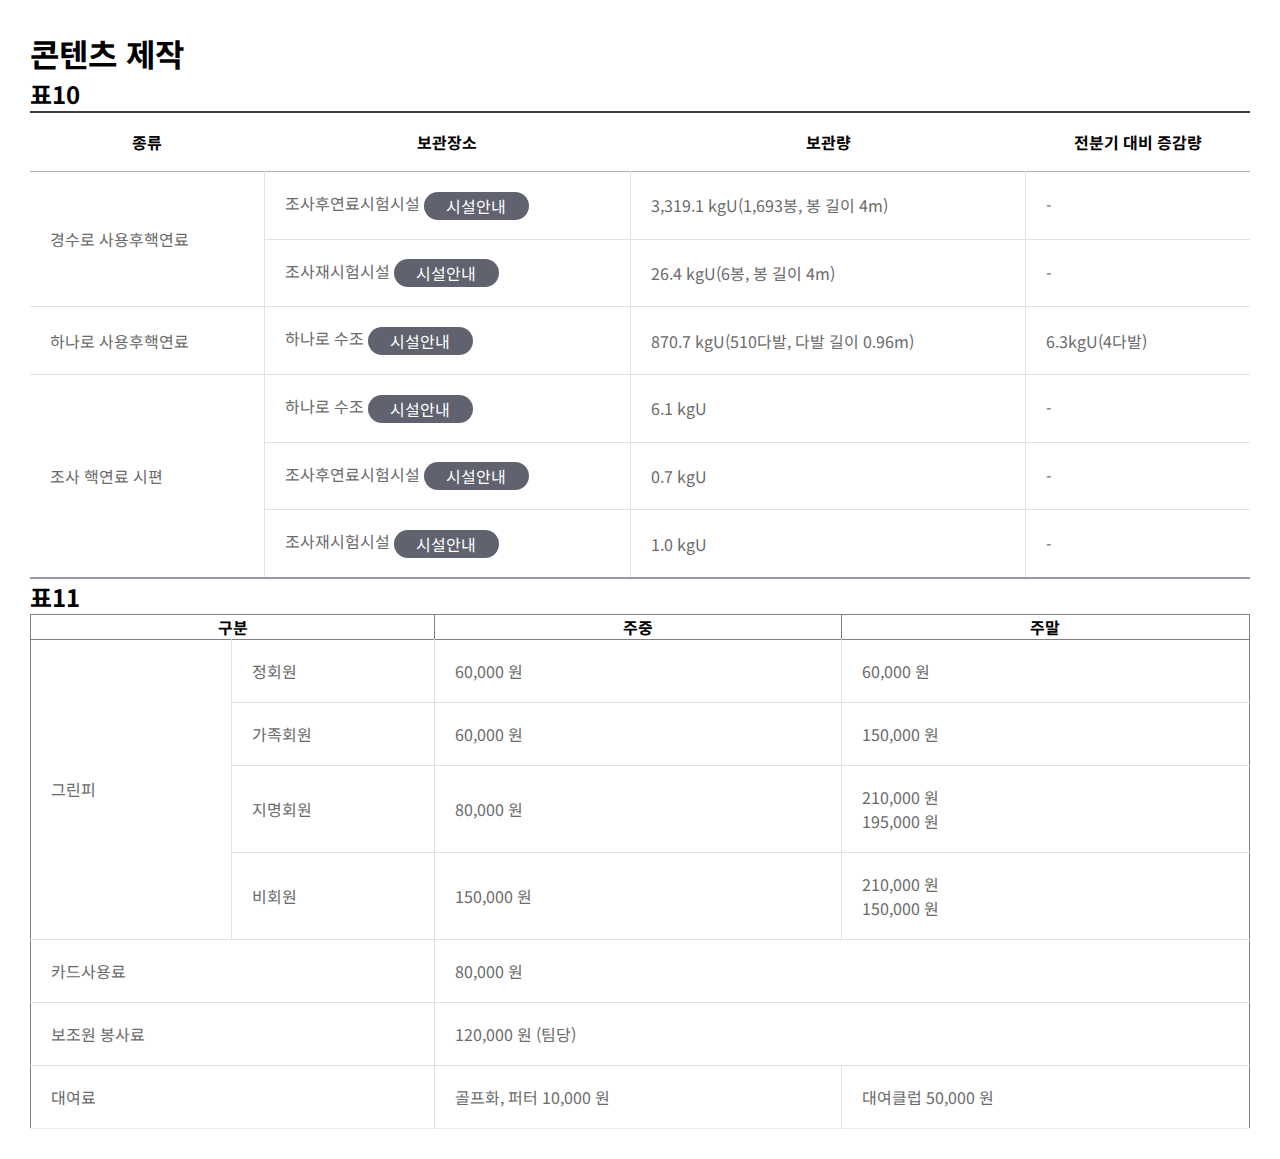
<file: index.html>
<!DOCTYPE html>
<html lang="ko">
<head>
    <meta charset="UTF-8">
    <meta name="viewport" content="width=device-width, initial-scale=1.0">
    <title>콘텐츠 제작</title>
    <link rel="stylesheet"  href="css/reset.css">
    <link rel="stylesheet" href="css/style.css">
</head>
<body>
    <h1>콘텐츠 제작</h1>
    <h2>표10</h2>
   <table class="table-type1">
    <colgroup>
       <col style="width: 192px" />
       <col style="width: 301px" />
       <col style="width: 324px" />
       <col style="width: 184px" />
    </colgroup>
    <thead>
        <tr>
            <th>종류</th>
            <th>보관장소</th>
            <th>보관량</th>
            <th>전분기 대비 증감량</th>
        </tr>
    </thead>
    <tbody>
        <!-- td 내용셀 -->
        <tr>
            <td rowspan="2">경수로 사용후핵연료</td>
            <td>조사후연료시험시설 <a href="" class="btn-gray">시설안내</a></td>
            <td>3,319.1 kgU(1,693봉, 봉 길이 4m)</td>
            <td>-</td>
        </tr>
        <tr>
            <td>조사재시험시설 <a href="" class="btn-gray">시설안내</a></td>
            <td>26.4 kgU(6봉, 봉 길이 4m)</td>
            <td>-</td>
        </tr>
        <tr>
            <td>하나로 사용후핵연료</td>
            <td>하나로 수조 <a href="" class="btn-gray">시설안내</a></td>
            <td>870.7 kgU(510다발, 다발 길이 0.96m)</td>
            <td>6.3kgU(4다발)</td>
        </tr>
        <tr>
            <td rowspan="3">조사 핵연료 시편</td>
            <td>하나로 수조 <a href="" class="btn-gray">시설안내</a></td>
            <td>6.1 kgU</td>
            <td>-</td>
        </tr>
        <tr>
            <div class="align-both">
                <td>조사후연료시험시설 <a href="" class="btn-gray">시설안내</a></td>
            </div>
            <td>0.7 kgU</td>
            <td>-</td>
        </tr>
        <tr>
            <td>조사재시험시설 <a href="" class="btn-gray">시설안내</a></td>
            <td>1.0 kgU</td>
            <td>-</td>
        </tr>
    </tbody>
   </table>
   <table border="1">
    <h2>표11</h2>
    <colgroup>
        <col style="width: 98px" />
        <col style="width: 99px" />
        <col style="width: 198px" />
        <col style="width: 199px" />
     </colgroup>
     <thead>
         <tr>
             <th colspan="2">구분</th>
             <th>주중</th>
             <th>주말</th>
        </tr>
    </thead>
    <tbody>
        <tr>
            <td rowspan="4">그린피</td>
            <td>정회원</td>
            <td>60,000 원</td>
            <td>60,000 원</td>
        </tr>
        <tr>
            <td>가족회원</td>
            <td>60,000 원</td>
            <td>150,000 원</td>
        </tr>
        <tr>
            <td>지명회원</td>
            <td>80,000 원</td>
            <td>210,000 원<br>195,000 원</td>
        </tr>
        <tr>
            <td>비회원</td>
            <td>150,000 원</td>
            <td>210,000 원<br>150,000 원</td>
        </tr>
        <tr>
            <td colspan="2">카드사용료</td>
            <td colspan="2">80,000 원</td>
        </tr>
        <tr>
            <td colspan="2">보조원 봉사료</td>
            <td colspan="2">120,000 원 (팀당)</td>
        </tr>
        <tr>
            <td colspan="2">대여료</td>
            <td>골프화, 퍼터    10,000 원</td>
            <td>대여클럽    50,000 원</td>
        </tr>
    </tbody>
   </table>
</body>
</html>
</file>
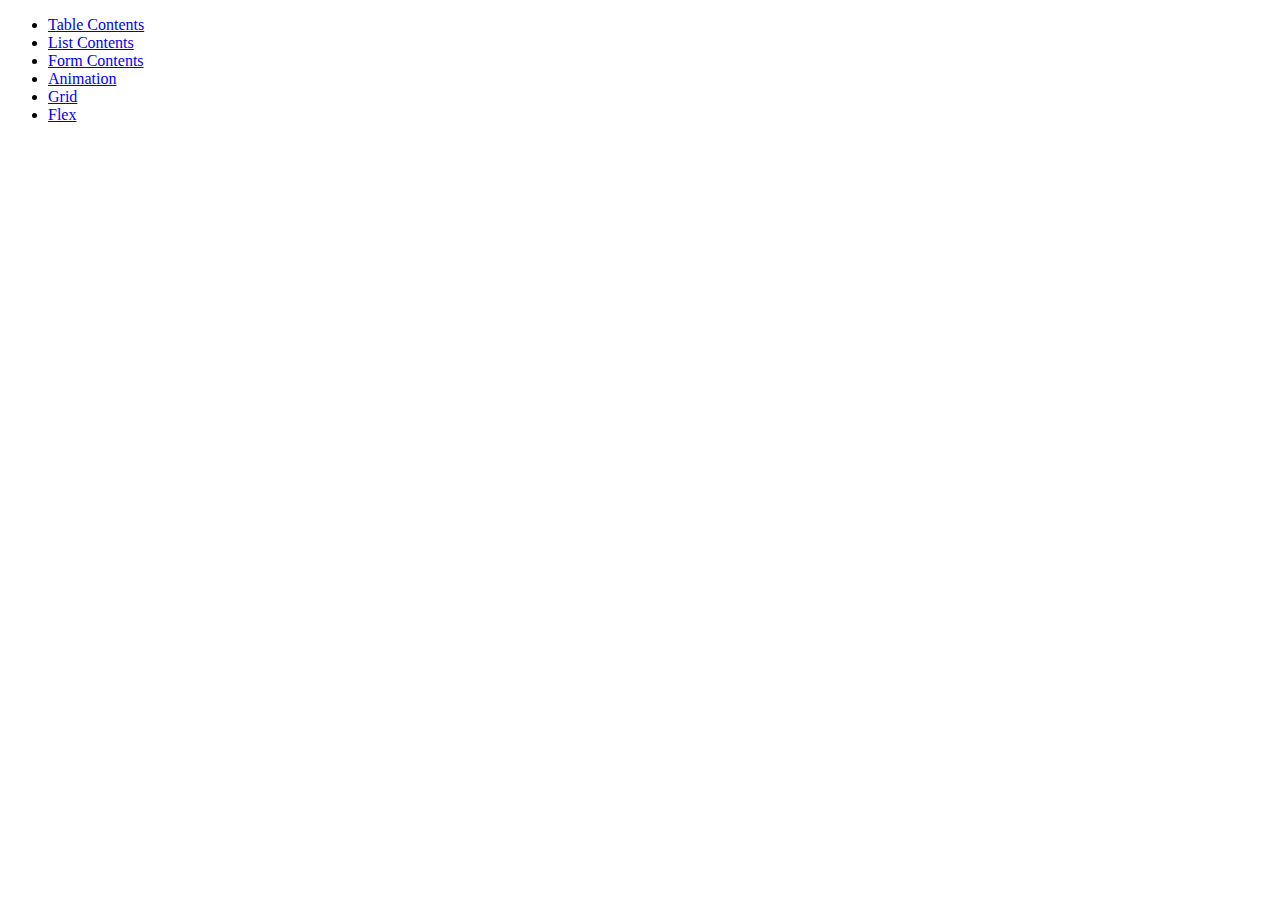
<file: pages/index.html>
<!DOCTYPE html>
<html lang="ko">
  <head>
    <meta charset="UTF-8" />
    <meta name="viewport" content="width=device-width, initial-scale=1.0" />
    <title>콘텐츠 제작</title>
  </head>
  <body>
    <ul>
      <li><a href="../pages/table.html">Table Contents</a></li>
      <li><a href="../pages/list.html">List Contents</a></li>
      <li><a href="../pages/form.html">Form Contents</a></li>
      <li><a href="../pages/animation.html">Animation</a></li>
      <li><a href="../pages/grid.html">Grid</a></li>
      <li><a href="../pages/flex.html">Flex</a></li>
    </ul>
  </body>
</html>
</file>
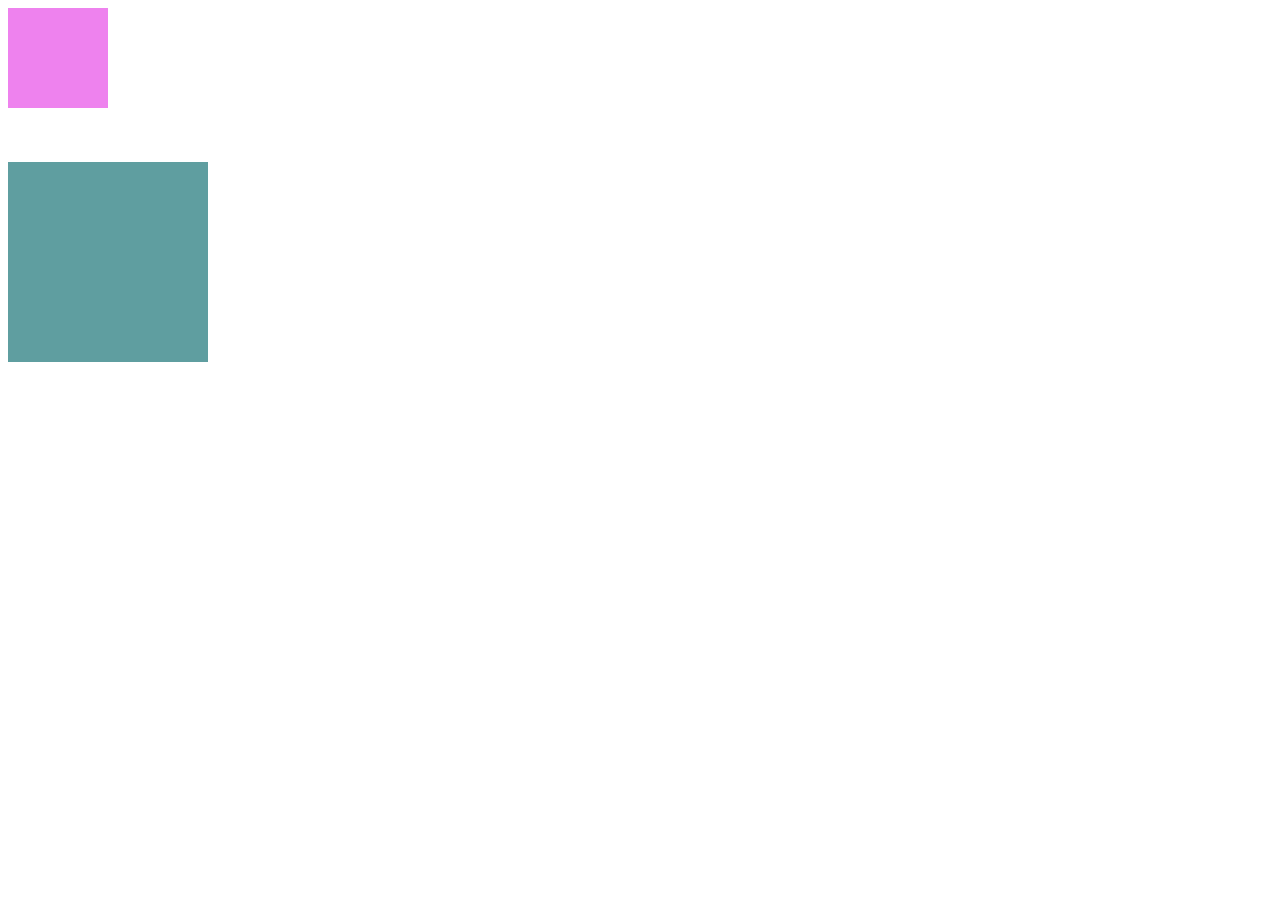
<file: pages/animation.html>
<!DOCTYPE html>
<html lang="ko">
  <head>
    <meta charset="UTF-8" />
    <meta name="viewport" content="width=device-width, initial-scale=1.0" />
    <title>transition & animation</title>
    <link rel="stylesheet" href="..//css/animation.css" />
  </head>
  <body>
    <div class="box"></div>
    <br />
    <br />
    <br />
    <div class="box2"></div>
  </body>
</html>
</file>
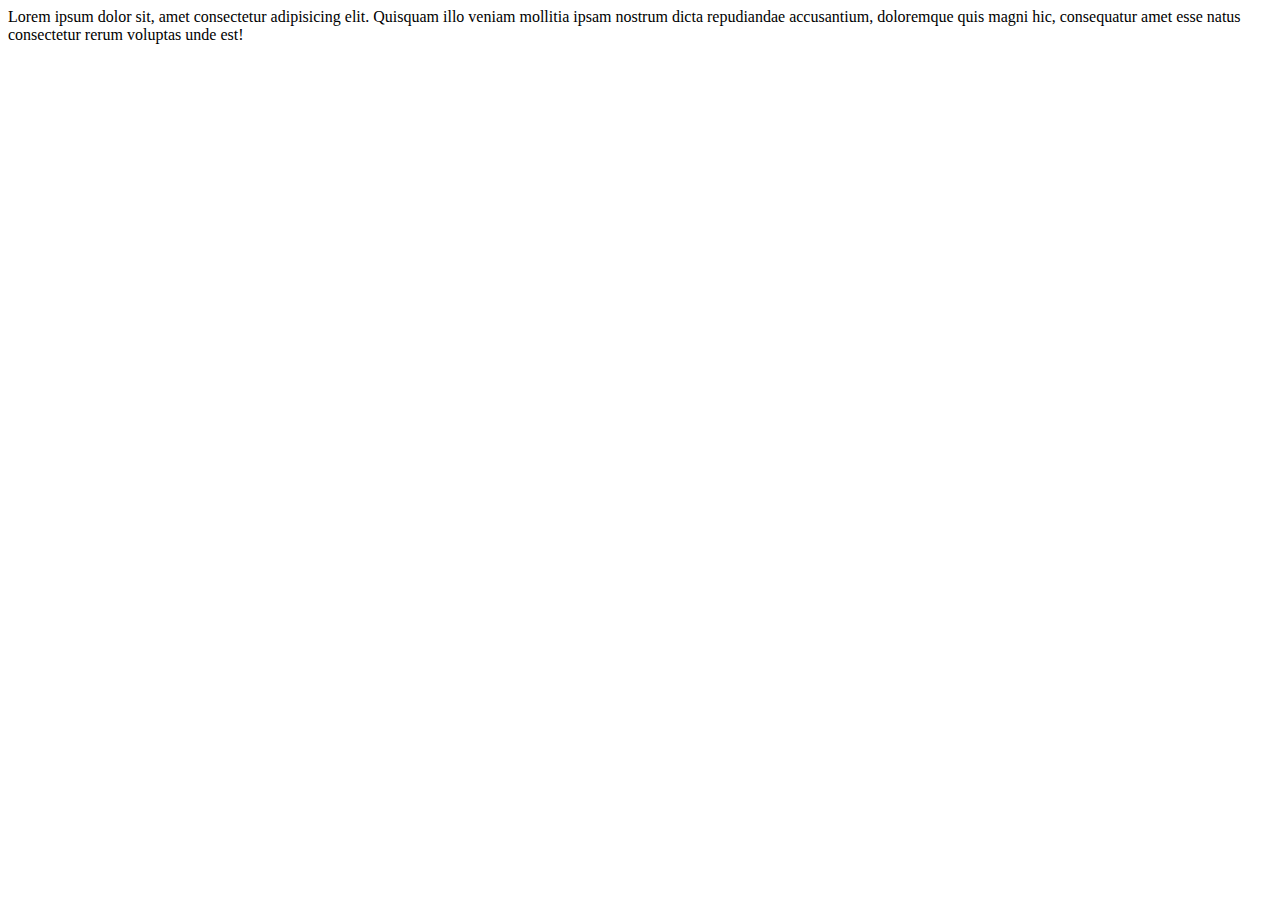
<file: pages/ellipsis.html>
<!DOCTYPE html>
<html lang="ko">
  <head>
    <meta charset="UTF-8" />
    <meta name="viewport" content="width=device-width, initial-scale=1.0" />
    <title>말줄임표</title>
  </head>
  <body>
    <style>
      div {
        display: -webkit-box;
        overflow: hidden;
        text-overflow: ellipsis;
        -webkit-box-orient: vertical;
        -webkit-line-clamp: 3;
      }
    </style>
    <div>
      Lorem ipsum dolor sit, amet consectetur adipisicing elit. Quisquam illo
      veniam mollitia ipsam nostrum dicta repudiandae accusantium, doloremque
      quis magni hic, consequatur amet esse natus consectetur rerum voluptas
      unde est!
    </div>
  </body>
</html>
</file>
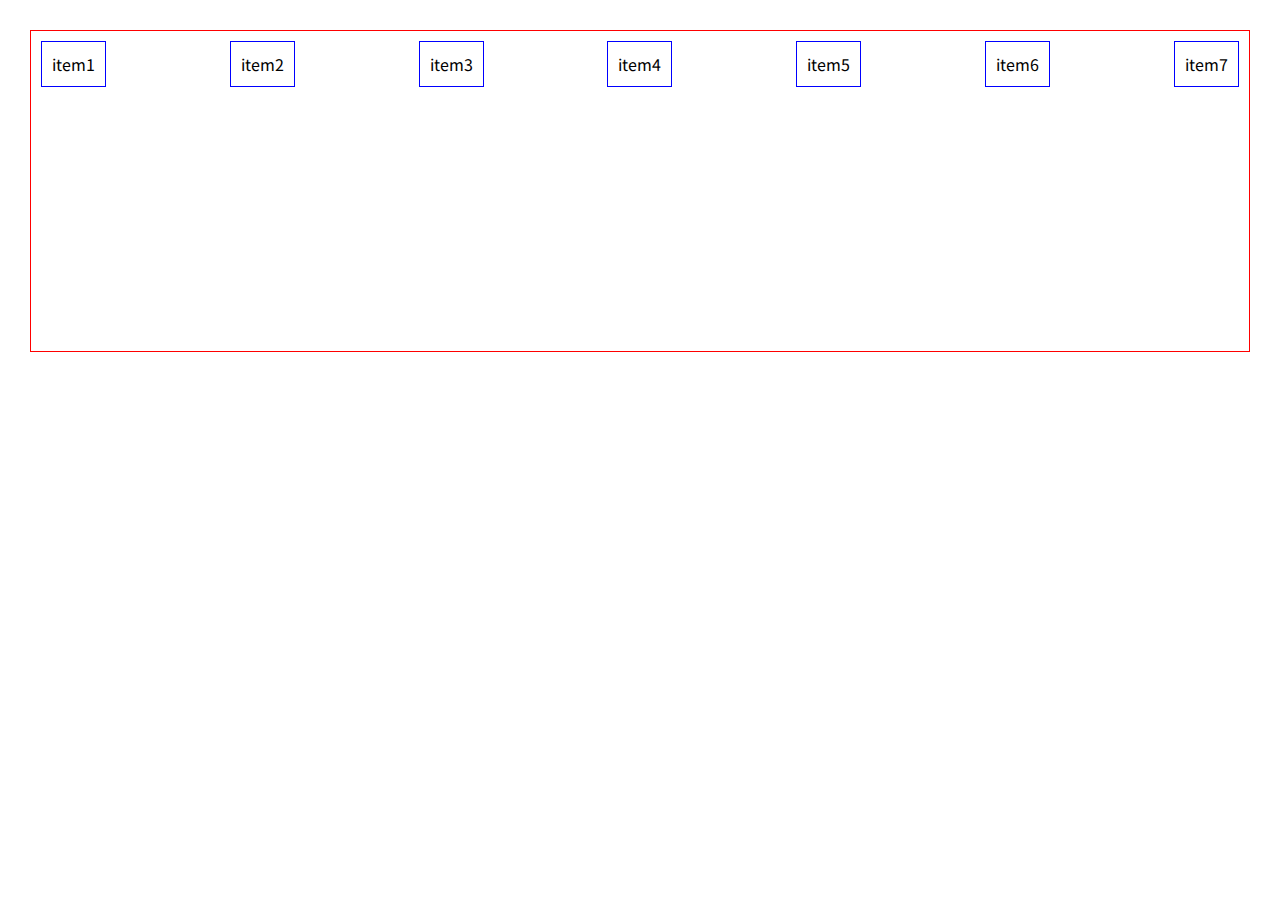
<file: pages/flex.html>
<!DOCTYPE html>
<html lang="ko">
  <head>
    <meta charset="UTF-8" />
    <meta name="viewport" content="width=device-width, initial-scale=1.0" />
    <title>Flex Layout</title>
    <link rel="stylesheet" href="../css/reset.css" />
  </head>
  <body>
    <style>
        body {
            padding: 30px;
        }
        .flex {
            display: flex;
            /* flex-direction: column; */
            align-items: start;
            /* flex-wrap: wrap; */
            justify-content: space-between;
            gap: 10px 5px;
            border: 1px solid red;
            padding: 10px;
            height: 300px;
            li {
                border: 1px solid blue;
                padding: 10px;
            }
        }
    </style>
    <ul class="flex">
      <li>item1</li>
      <li>item2</li>
      <li>item3</li>
      <li>item4</li>
      <li>item5</li>
      <li>item6</li>
      <li>item7</li>
    </ul>
  </body>
</html>
</file>
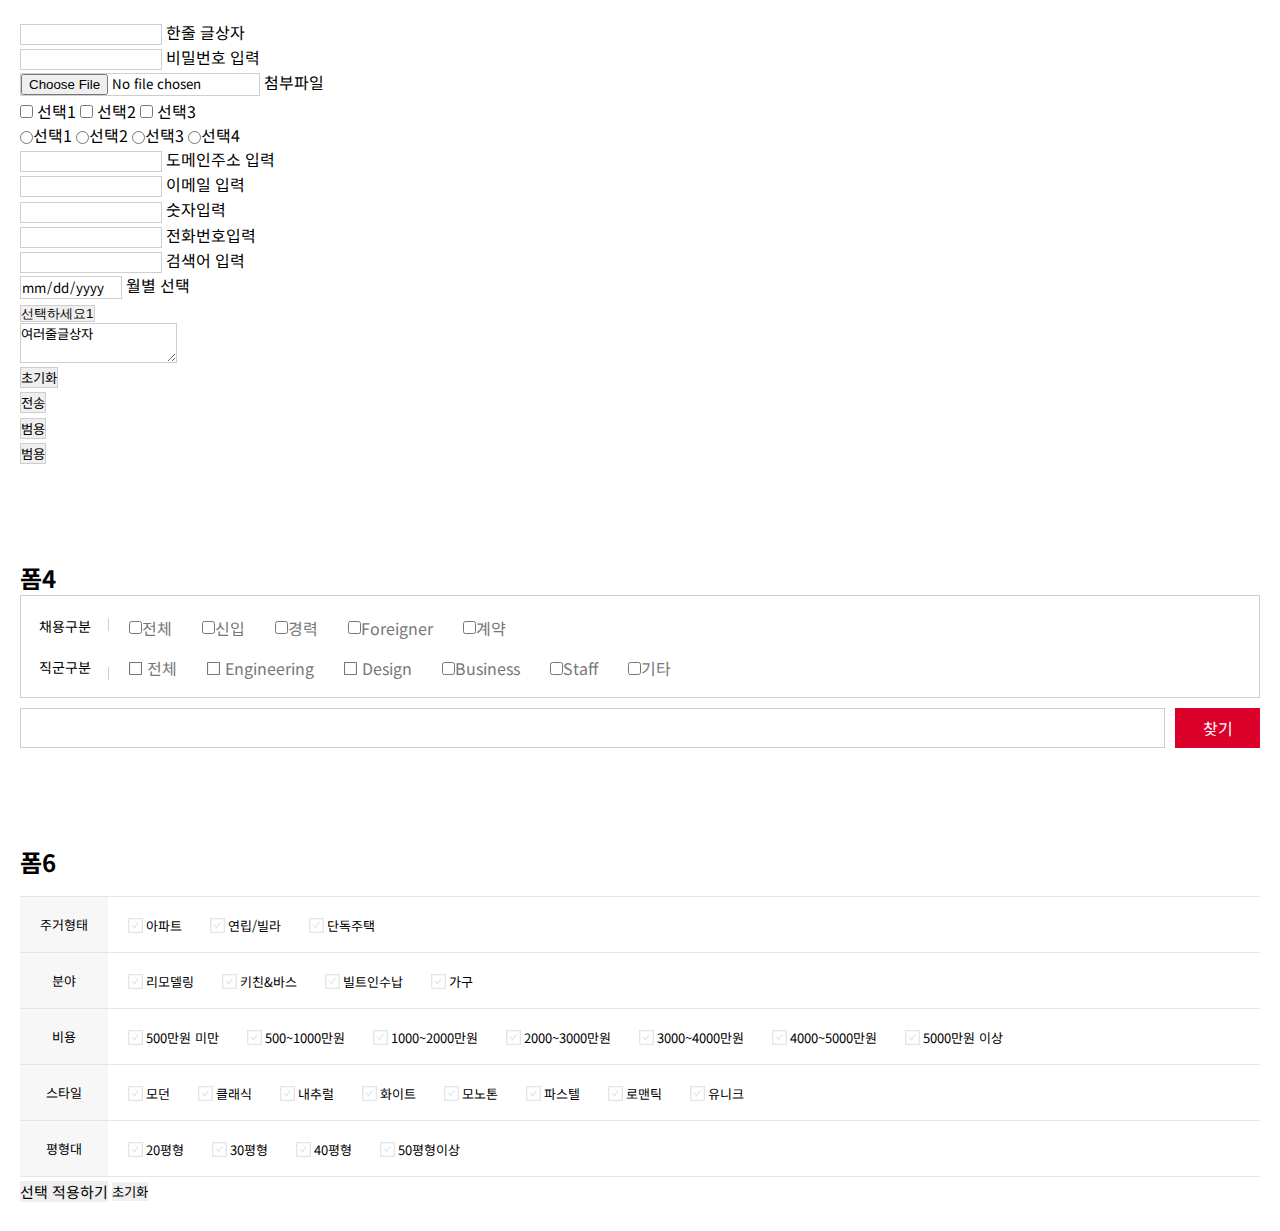
<file: pages/form.html>
<!DOCTYPE html>
<html lang="ko">
  <head>
    <meta charset="UTF-8" />
    <meta name="viewport" content="width=device-width, initial-scale=1.0" />
    <title>온라인서식</title>
    <link rel="stylesheet" href="../css/reset.css" />
    <link rel="stylesheet" href="../css/form.css" />
  </head>
  <body>
    <form class="form">
      <fieldset>
        <legend>온라인서식의 제목</legend>
        <ul>
          <li><input type="text" /> 한줄 글상자</li>
          <li><input type="password" /> 비밀번호 입력</li>
          <li><input type="file" /> 첨부파일</li>
          <li>
            <input type="checkbox" id="check1" />
            <label for="check1">선택1</label>
            <input type="checkbox" id="check2" />
            <label for="check2">선택2</label>
            <input type="checkbox" id="check3" />
            <label for="check3">선택3</label>
          </li>
          <li>
            <input type="radio" name="radiogroup" />선택1
            <input type="radio" name="radiogroup" />선택2
            <input type="radio" name="radiogroup" />선택3
            <input type="radio" name="radiogroup" />선택4
          </li>
          <li><input type="url" /> 도메인주소 입력</li>
          <li><input type="email" /> 이메일 입력</li>
          <li><input type="number" /> 숫자입력</li>
          <li><input type="tel" /> 전화번호입력</li>
          <li><input type="search" /> 검색어 입력</li>
          <li><input type="date" /> 월별 선택</li>
          <li>
            <select>
              <option>선택하세요1</option>
              <option>선택하세요2</option>
              <option>선택하세요3</option>
            </select>
          </li>
          <li>
            <textarea>여러줄글상자</textarea>
          </li>
          <li><button type="reset">초기화</button></li>
          <li><button type="submit">전송</button></li>
          <li><button>범용</button></li>
          <li><button type="button">범용</button></li>
        </ul>
      </fieldset>
    </form>

    <br />
    <br />
    <br />
    <br />
    <h2>폼4</h2>
    <form class="search">
      <fieldset>
        <legend>상세검색</legend>
        <table>
          <colgroup>
            <col style="width: 88px" />
            <col />
          </colgroup>
          <tbody>
            <tr>
              <th>채용구분</th>
              <td>
                <ul class="check-list">
                  <li><input type="checkbox" id="check1_1" /><label for="check1_1">전체</label></li>
                  <li><input type="checkbox" id="check1_2" /><label for="check1_2">신입</label></li>
                  <li><input type="checkbox" id="check1_3" /><label for="check1_3">경력</label></li>
                  <li>
                    <input type="checkbox" id="check1_4" /><label for="check1_4">Foreigner</label>
                  </li>
                  <li><input type="checkbox" id="check1_5" /><label for="check1_5">계약</label></li>
                </ul>
              </td>
            </tr>
            <tr>
              <th>직군구분</th>
              <td>
                <ul class="check-list">
                  <li>
                    <input type="checkbox" class="check-type1" id="check1_6" />
                    <label for="check1_6">전체</label>
                  </li>
                  <li>
                    <input type="checkbox" class="check-type1" id="check1_7" />
                    <label for="check1_7">Engineering</label>
                  </li>
                  <li>
                    <input type="checkbox" class="check-type1" id="check1_8" /><label for="check1_8"
                      >Design</label
                    >
                  </li>
                  <li>
                    <input type="checkbox" id="check1_9" /><label for="check1_9">Business</label>
                  </li>
                  <li>
                    <input type="checkbox" id="check1_10" /><label for="check1_10">Staff</label>
                  </li>
                  <li>
                    <input type="checkbox" id="check1_11" /><label for="check1_11">기타</label>
                  </li>
                </ul>
              </td>
            </tr>
          </tbody>
        </table>
        <div class="search__word">
          <input type="search" />
          <button type="submit">찾기</button>
        </div>
      </fieldset>
    </form>
    <br />
    <br />
    <br />
    <br />
    <h2>폼6</h2>
    <form class="form6">
      <fieldset>
        <table class="table6">
          <colgroup>
            <col style="width: 88px" />
            <col />
          </colgroup>
          <tbody>
            <tr>
              <th>주거형태</th>
              <td>
                <ul class="check-list6">
                  <li>
                    <input type="checkbox" id="checkbox6_1" class="check-type6" /><label
                      for="checkbox6_1"
                      >아파트</label
                    >
                  </li>
                  <li>
                    <input type="checkbox" id="checkbox6_2" class="check-type6" /><label
                      for="checkbox6_2"
                      >연립/빌라</label
                    >
                  </li>
                  <li>
                    <input type="checkbox" id="checkbox6_3" class="check-type6" /><label
                      for="checkbox6_3"
                      >단독주택</label
                    >
                  </li>
                </ul>
              </td>
            </tr>
            <tr>
              <th>분야</th>
              <td>
                <ul class="check-list6">
                  <li>
                    <input type="checkbox" id="checkbox6_4" class="check-type6" /><label
                      for="checkbox6_4"
                      >리모델링</label
                    >
                  </li>
                  <li>
                    <input type="checkbox" id="checkbox6_5" class="check-type6" /><label
                      for="checkbox6_5"
                      >키친&바스</label
                    >
                  </li>
                  <li>
                    <input type="checkbox" id="checkbox6_6" class="check-type6" /><label
                      for="checkbox6_6"
                      >빌트인수납</label
                    >
                  </li>
                  <li>
                    <input type="checkbox" id="checkbox6_7" class="check-type6" /><label
                      for="checkbox6_7"
                      >가구</label
                    >
                  </li>
                </ul>
              </td>
            </tr>
            <tr>
              <th>비용</th>
              <td>
                <ul class="check-list6">
                  <li>
                    <input type="checkbox" id="checkbox6_8" class="check-type6" /><label
                      for="checkbox6_8"
                      >500만원 미만</label
                    >
                  </li>
                  <li>
                    <input type="checkbox" id="checkbox6_9" class="check-type6" /><label
                      for="checkbox6_9"
                      >500~1000만원</label
                    >
                  </li>
                  <li>
                    <input type="checkbox" id="checkbox6_10" class="check-type6" /><label
                      for="checkbox6_10"
                      >1000~2000만원</label
                    >
                  </li>
                  <li>
                    <input type="checkbox" id="checkbox6_11" class="check-type6" /><label
                      for="checkbox6_11"
                      >2000~3000만원</label
                    >
                  </li>
                  <li>
                    <input type="checkbox" id="checkbox6_12" class="check-type6" /><label
                      for="checkbox6_12"
                      >3000~4000만원</label
                    >
                  </li>
                  <li>
                    <input type="checkbox" id="checkbox6_13" class="check-type6" /><label
                      for="checkbox6_13"
                      >4000~5000만원</label
                    >
                  </li>

                  <li>
                    <input type="checkbox" id="checkbox6_14" class="check-type6" /><label
                      for="checkbox6_14"
                      >5000만원 이상</label
                    >
                  </li>
                </ul>
              </td>
            </tr>
            <tr>
              <th>스타일</th>
              <td>
                <ul class="check-list6">
                  <li>
                    <input type="checkbox" id="checkbox6_15" class="check-type6" /><label
                      for="checkbox6_7"
                      >모던</label
                    >
                  </li>
                  <li>
                    <input type="checkbox" id="checkbox6_16" class="check-type6" /><label
                      for="checkbox6_7"
                      >클래식</label
                    >
                  </li>
                  <li>
                    <input type="checkbox" id="checkbox6_17" class="check-type6" /><label
                      for="checkbox6_7"
                      >내추럴</label
                    >
                  </li>
                  <li>
                    <input type="checkbox" id="checkbox6_18" class="check-type6" /><label
                      for="checkbox6_7"
                      >화이트</label
                    >
                  </li>
                  <li>
                    <input type="checkbox" id="checkbox6_19" class="check-type6" /><label
                      for="checkbox6_7"
                      >모노톤</label
                    >
                  </li>
                  <li>
                    <input type="checkbox" id="checkbox6_20" class="check-type6" /><label
                      for="checkbox6_7"
                      >파스텔</label
                    >
                  </li>
                  <li>
                    <input type="checkbox" id="checkbox6_21" class="check-type6" /><label
                      for="checkbox6_7"
                      >로맨틱</label
                    >
                  </li>
                  <li>
                    <input type="checkbox" id="checkbox6_22" class="check-type6" /><label
                      for="checkbox6_7"
                      >유니크</label
                    >
                  </li>
                </ul>
              </td>
            </tr>
            <tr>
              <th>평형대</th>
              <td>
                <ul class="check-list6">
                  <li>
                    <input type="checkbox" id="checkbox6_23" class="check-type6" /><label
                      for="checkbox6_7"
                      >20평형</label
                    >
                  </li>
                  <li>
                    <input type="checkbox" id="checkbox6_24" class="check-type6" /><label
                      for="checkbox6_7"
                      >30평형</label
                    >
                  </li>
                  <li>
                    <input type="checkbox" id="checkbox6_25" class="check-type6" /><label
                      for="checkbox6_7"
                      >40평형</label
                    >
                  </li>
                  <li>
                    <input type="checkbox" id="checkbox6_26" class="check-type6" /><label
                      for="checkbox6_7"
                      >50평형이상</label
                    >
                  </li>
                </ul>
              </td>
            </tr>
          </tbody>
        </table>
        <div class="submit6">
          <button type="submit" class="btn6_1">선택 적용하기</button>
          <button type="submit" class="btn6_2">초기화</button>
        </div>
      </fieldset>
    </form>
  </body>
</html>
</file>
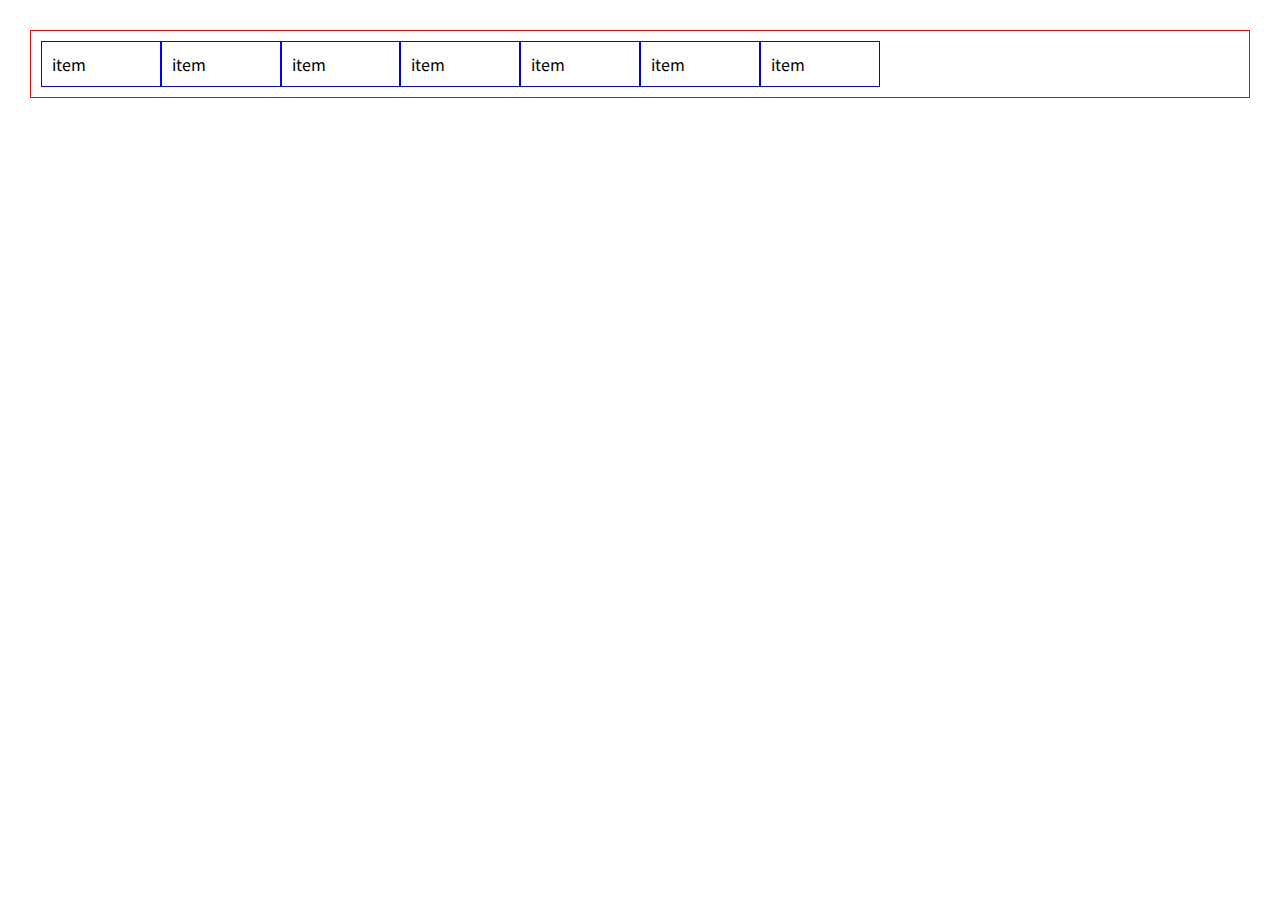
<file: pages/grid.html>
<!DOCTYPE html>
<html lang="ko">
<head>
    <meta charset="UTF-8">
    <meta name="viewport" content="width=device-width, initial-scale=1.0">
    <title>Document</title>
    <link rel="stylesheet" href="../css/reset.css" />
    <link rel="stylesheet" href="../css/grid.css" />

</head>
<body>
    <ul class="grid">
        <li class="item1">item</li>
        <li class="item2">item</li>
        <li class="item3">item</li>
        <li class="item4">item</li>
        <li class="item5">item</li>
        <li class="item6">item</li>
        <li class="item7">item</li>
    </ul>
</body>
</html>
</file>
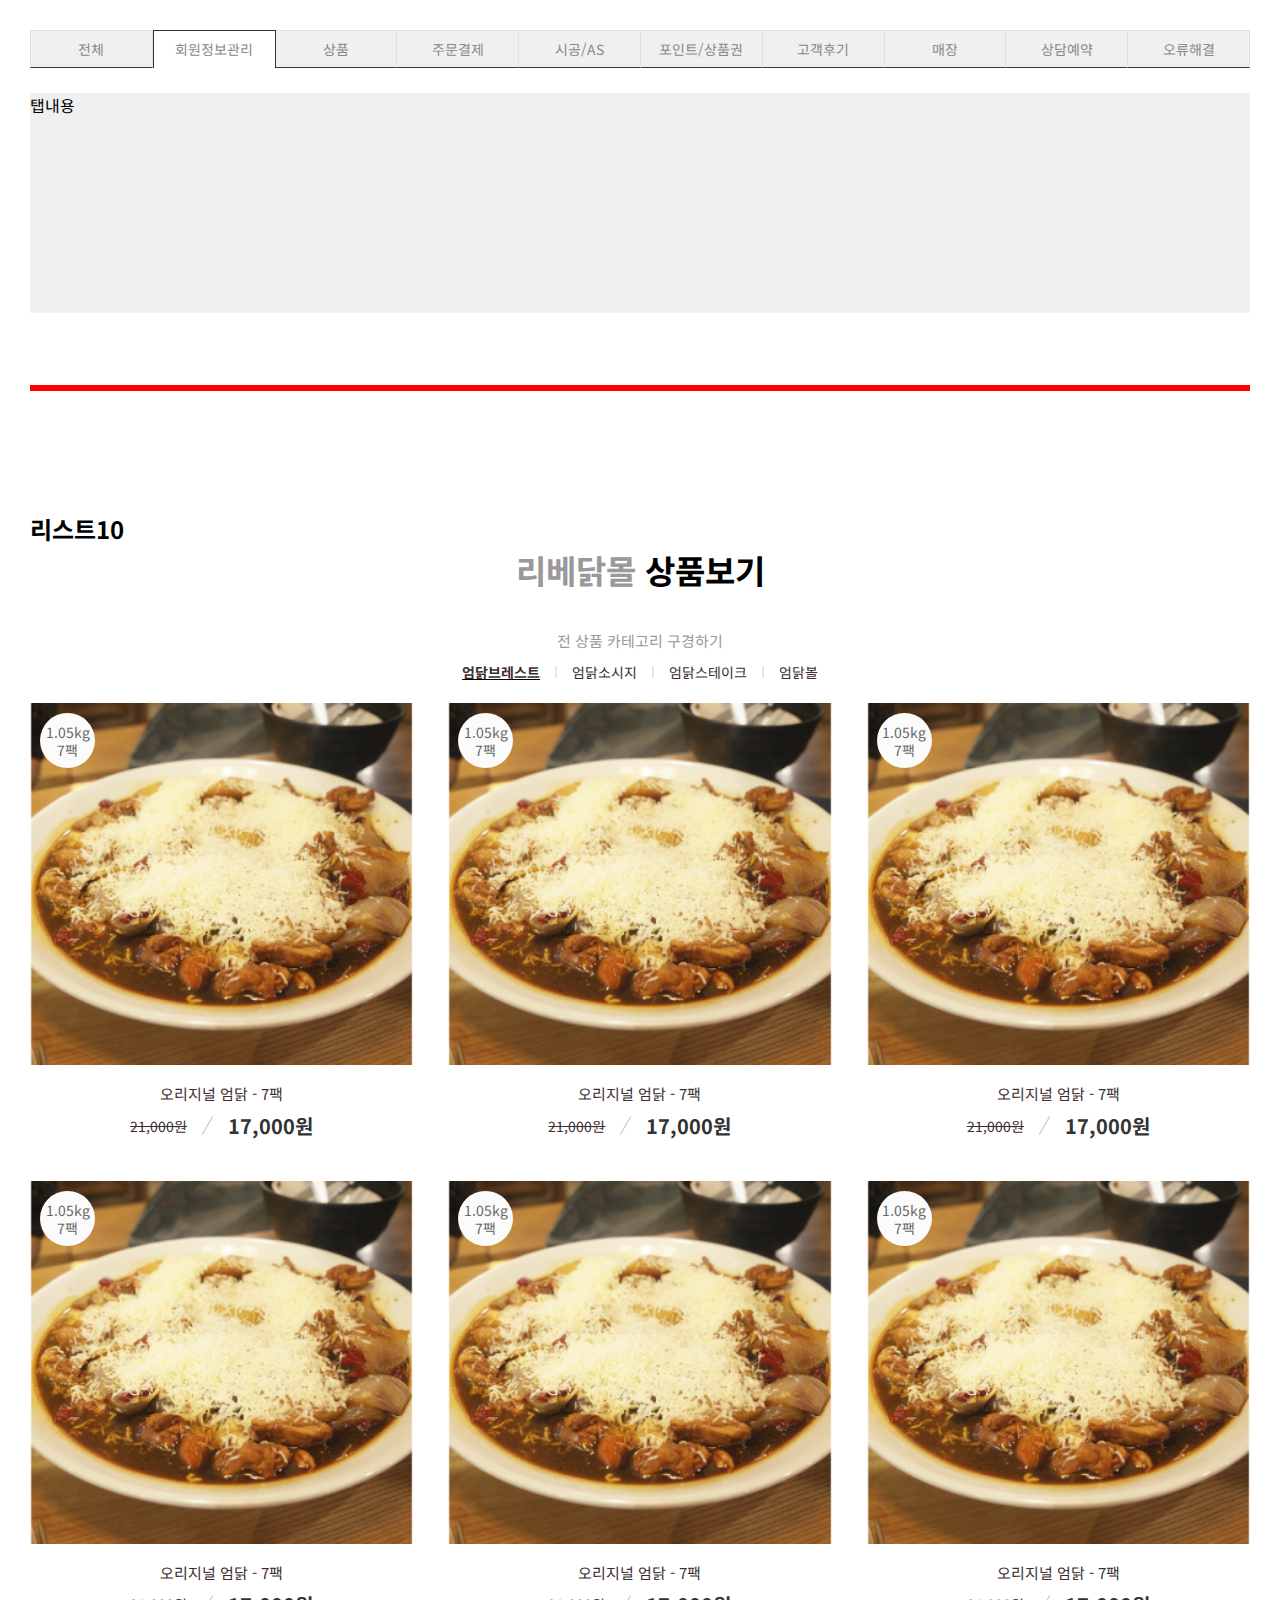
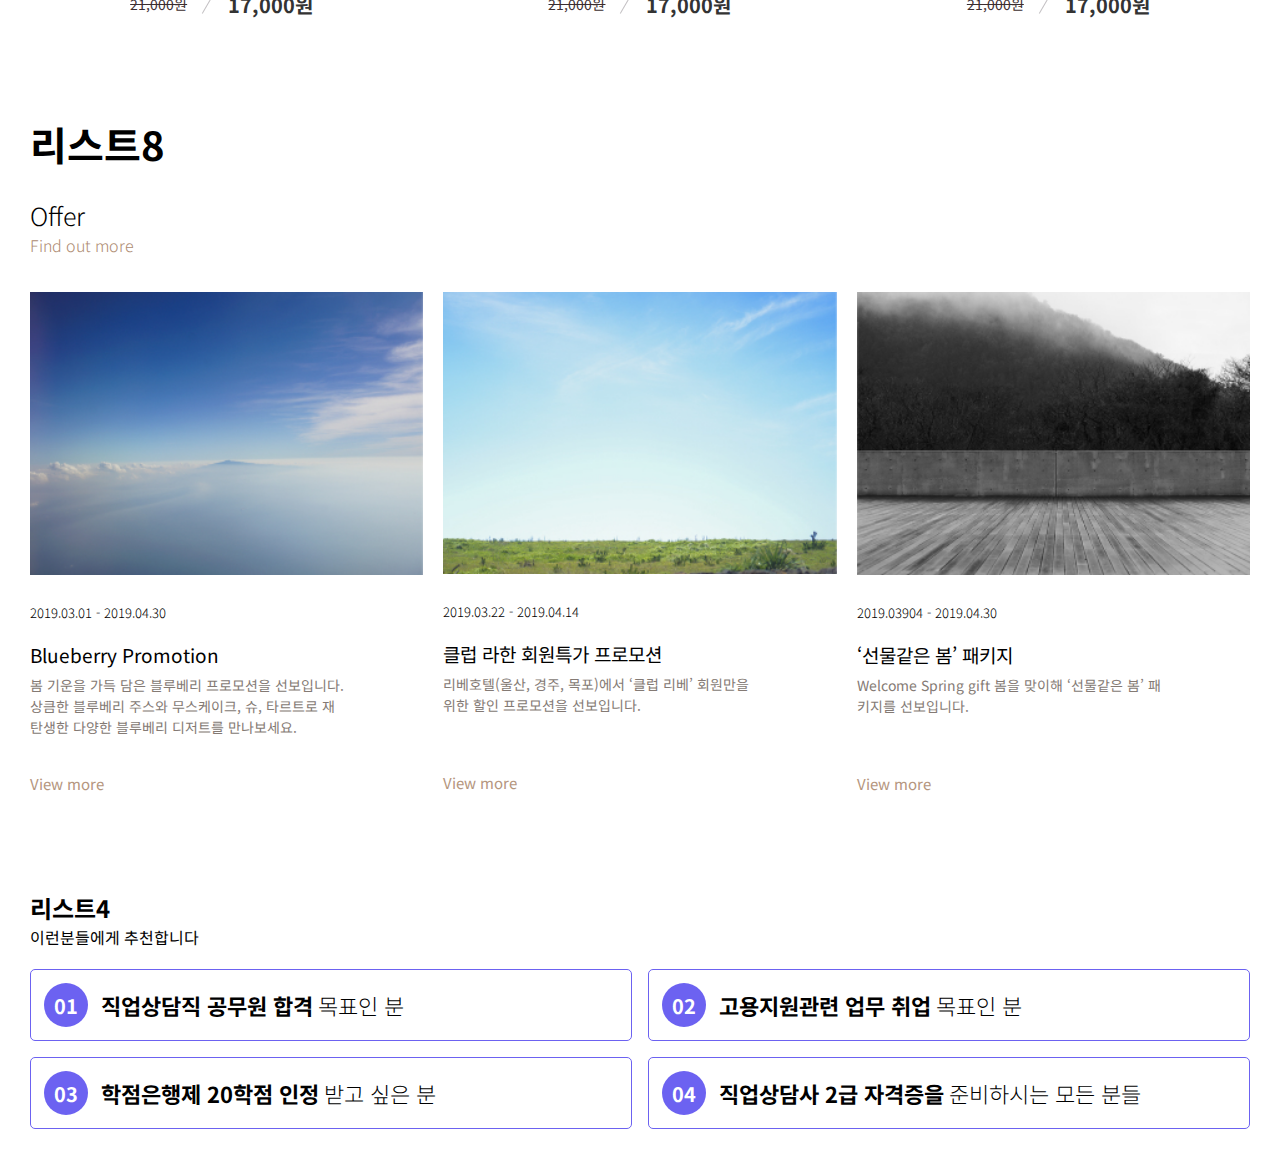
<file: pages/list.html>
<!DOCTYPE html>
<html lang="ko">
  <head>
    <meta charset="UTF-8" />
    <meta name="viewport" content="width=device-width, initial-scale=1.0" />
    <title>리스트 콘텐츠 제작</title>
    <link rel="stylesheet" href="../css/reset.css" />
    <link rel="stylesheet" href="../css/list.css" />
  </head>
  <body>
    <ul class="list-type1">
      <li><a href="">전체</a></li>
      <li class="--active"><a href="">회원정보관리</a></li>
      <li><a href="">상품</a></li>
      <li><a href="">주문결제</a></li>
      <li><a href="">시공/AS</a></li>
      <li><a href="">포인트/상품권</a></li>
      <li><a href="">고객후기</a></li>
      <li><a href="">매장</a></li>
      <li><a href="">상담예약</a></li>
      <li><a href="">오류해결</a></li>
    </ul>
    <div class="tab-content">탭내용</div>

    <br />
    <br />
    <br />

    <ul class="list-type2">
      <li><a href=""></a></li>
      <li><a href=""></a></li>
      <li><a href=""></a></li>
    </ul>

    <br />
    <br />
    <br />
    <br />
    <br />
    <h2>리스트10</h2>
    <h3 class="heading"><span>리베닭몰</span> 상품보기</h3>
    <p class="text-type1">전 상품 카테고리 구경하기</p>
    <nav>
      <ul class="tab-type1">
        <li class="--active"><a href="">엄닭브레스트</a></li>
        <li><a href="">엄닭소시지</a></li>
        <li><a href="">엄닭스테이크</a></li>
        <li><a href="">엄닭볼</a></li>
      </ul>
    </nav>

    <ul class="product-list">
      <li>
        <a href="">
          <div class="product-list__thumbnail">
            <img src="../images/img-jjimdak.png" alt="" />
            <span class="product-list__badge">1.05kg<br />7팩</span>
          </div>
          <div class="product-list__title">오리지널 엄닭 - 7팩</div>
          <div class="product-list__infomation">
            <div class="product-list__discount">21,000원</div>
            <div class="product-list__price">17,000원</div>
          </div>
        </a>
      </li>
      <li>
        <a href="">
          <div class="product-list__thumbnail">
            <img src="../images/img-jjimdak.png" alt="" />
            <span class="product-list__badge">1.05kg<br />7팩</span>
          </div>
          <div class="product-list__title">오리지널 엄닭 - 7팩</div>
          <div class="product-list__infomation">
            <div class="product-list__discount">21,000원</div>
            <div class="product-list__price">17,000원</div>
          </div>
        </a>
      </li>
      <li>
        <a href="">
          <div class="product-list__thumbnail">
            <img src="../images/img-jjimdak.png" alt="" />
            <span class="product-list__badge">1.05kg<br />7팩</span>
          </div>
          <div class="product-list__title">오리지널 엄닭 - 7팩</div>
          <div class="product-list__infomation">
            <div class="product-list__discount">21,000원</div>
            <div class="product-list__price">17,000원</div>
          </div>
        </a>
      </li>
      <li>
        <a href="">
          <div class="product-list__thumbnail">
            <img src="../images/img-jjimdak.png" alt="" />
            <span class="product-list__badge">1.05kg<br />7팩</span>
          </div>
          <div class="product-list__title">오리지널 엄닭 - 7팩</div>
          <div class="product-list__infomation">
            <div class="product-list__discount">21,000원</div>
            <div class="product-list__price">17,000원</div>
          </div>
        </a>
      </li>
      <li>
        <a href="">
          <div class="product-list__thumbnail">
            <img src="../images/img-jjimdak.png" alt="" />
            <span class="product-list__badge">1.05kg<br />7팩</span>
          </div>
          <div class="product-list__title">오리지널 엄닭 - 7팩</div>
          <div class="product-list__infomation">
            <div class="product-list__discount">21,000원</div>
            <div class="product-list__price">17,000원</div>
          </div>
        </a>
      </li>
      <li>
        <a href="">
          <div class="product-list__thumbnail">
            <img src="../images/img-jjimdak.png" alt="" />
            <span class="product-list__badge">1.05kg<br />7팩</span>
          </div>
          <div class="product-list__title">오리지널 엄닭 - 7팩</div>
          <div class="product-list__infomation">
            <div class="product-list__discount">21,000원</div>
            <div class="product-list__price">17,000원</div>
          </div>
        </a>
      </li>
    </ul>
    <br />
    <br />
    <br />
    <br />
    <h2 class="h2h2">리스트8</h2>
    <br />
    <p class="menu">Offer</p>
    <p class="submenu">Find out more</p>
    <div class="list8">
      <div class="list8-1">
        <a href="">
          <img src="../images/sky1.jpg" alt="sky1" />
          <div class="date">2019.03.01 - 2019.04.30</div>
          <div class="title8">Blueberry Promotion</div>
          <div class="main">
            봄 기운을 가득 담은 블루베리 프로모션을 선보입니다. 상큼한 블루베리 주스와 무스케이크,
            슈, 타르트로 재탄생한 다양한 블루베리 디저트를 만나보세요.
          </div>
          <div class="submain">View more</div>
        </a>
      </div>
      <a href="">
        <div class="list8-1">
          <img src="../images/sky2.jpg" alt="sky2" />
          <div class="date">2019.03.22 - 2019.04.14</div>
          <div class="title8">클럽 라한 회원특가 프로모션</div>
          <div class="main">
            리베호텔(울산, 경주, 목포)에서 ‘클럽 리베’ 회원만을 위한 할인 프로모션을 선보입니다.
          </div>
          <div class="submain">View more</div>
        </div>
      </a>
      <a href="">
        <div class="list8-1">
          <img src="../images/sky3.jpg" alt="sky3" />
          <div class="date">2019.03904 - 2019.04.30</div>
          <div class="title8">‘선물같은 봄’ 패키지</div>
          <div class="main">Welcome Spring gift 봄을 맞이해 ‘선물같은 봄’ 패키지를 선보입니다.</div>
          <div class="submain">View more</div>
        </div>
      </a>
    </div>
    <br />
    <br />
    <br />
    <br />
    <h2>리스트4</h2>
    <p class="list4_p">이런분들에게 추천합니다</p>
    <ol class="list4">
      <li class="list4_1">
        <div class="number">01</div>
        <div class="bold">직업상담직 공무원 합격</div>
        <div class="light">목표인 분</div>
      </li>
      <li class="list4_1">
        <div class="number">02</div>
        <div class="bold">고용지원관련 업무 취업</div>
        <div class="light">목표인 분</div>
      </li>
      <li class="list4_1">
        <div class="number">03</div>
        <div class="bold">학점은행제 20학점 인정</div>
        <div class="light">받고 싶은 분</div>
      </li>
      <li class="list4_1">
        <div class="number">04</div>
        <div class="bold">직업상담사 2급 자격증을</div>
        <div class="light">준비하시는 모든 분들</div>
      </li>
    </ol>
  </body>
</html>
</file>
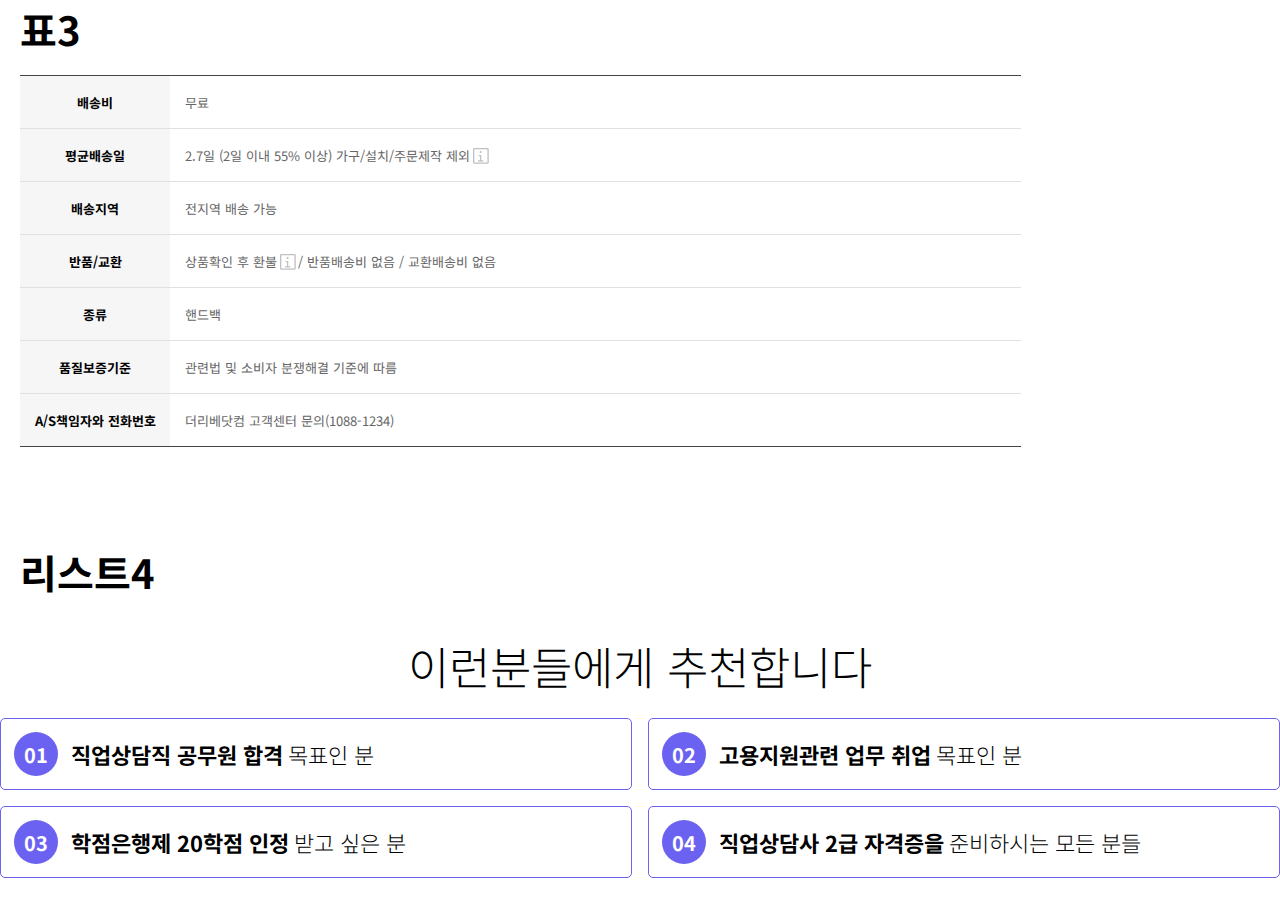
<file: pages/test.html>
<!DOCTYPE html>
<html lang="ko">
  <head>
    <meta charset="UTF-8" />
    <meta name="viewport" content="width=device-width, initial-scale=1.0" />
    <title>연습</title>
    <link rel="stylesheet" href="../css/reset.css" />
    <link rel="stylesheet" href="../css/test.css" />
  </head>
  <body>
    <h2>표3</h2>
    <form class="table3">
      <fieldset>
        <table>
          <colgroup>
            <col />
            <col />
          </colgroup>
          <tbody>
            <tr>
              <th>배송비</th>
              <td>무료</td>
            </tr>
            <tr>
              <th>평균배송일</th>
              <td>
                <div class="td3">
                  2.7일 (2일 이내 55% 이상) 가구/설치/주문제작 제외<a href=""
                    ><img src="../images/carbon-information-square.svg"
                  /></a>
                </div>
              </td>
            </tr>
            <tr>
              <th>배송지역</th>
              <td>전지역 배송 가능</td>
            </tr>
            <tr>
              <th>반품/교환</th>
              <td>
                <div class="td3">
                  상품확인 후 환불<a href=""
                    ><img src="../images/carbon-information-square.svg" /></a
                  >/ 반품배송비 없음 / 교환배송비 없음
                </div>
              </td>
            </tr>
            <tr>
              <th>종류</th>
              <td>핸드백</td>
            </tr>
            <tr>
              <th>품질보증기준</th>
              <td>관련법 및 소비자 분쟁해결 기준에 따름</td>
            </tr>
            <tr>
              <th>A/S책임자와 전화번호</th>
              <td>더리베닷컴 고객센터 문의(1088-1234)</td>
            </tr>
          </tbody>
        </table>
      </fieldset>
    </form>
    <br />
    <br />
    <br />
    <br />
    <h2>리스트4</h2>
    <p class="list4_p">이런분들에게 추천합니다</p>
    <ol class="list4">
      <li class="list4_1">
        <div class="number">01</div>
        <div class="bold">직업상담직 공무원 합격</div>
        <div class="light">목표인 분</div>
      </li>
      <li class="list4_1">
        <div class="number">02</div>
        <div class="bold">고용지원관련 업무 취업</div>
        <div class="light">목표인 분</div>
      </li>
      <li class="list4_1">
        <div class="number">03</div>
        <div class="bold">학점은행제 20학점 인정</div>
        <div class="light">받고 싶은 분</div>
      </li>
      <li class="list4_1">
        <div class="number">04</div>
        <div class="bold">직업상담사 2급 자격증을</div>
        <div class="light">준비하시는 모든 분들</div>
      </li>
    </ol>
  </body>
</html>
</file>
<file: css/style.css>
:root {
  /*JS : var 이름 = 내용;*/
  /*CSS : --이름 : 내용;*/

  --line: #393d46;
  --line2: #6a6a6a;
  --line3: #9499a4;
  --line4: #acb0b6;
  --line5: #e1e1e1;
  --black: #000;
  --white: #fff;
  --bigButton: #60636f;
}

body {
  padding: 30px;
}
.table-type1 {
  border-top: 2px solid var(--line);
  border-bottom: 2px solid var(--line3);
  thead {
    border-bottom: 1px solid var(--line4);
    th {
      padding: 17px 0px;
      color: #000;
      font-size: 16px;
      font-weight: 700;
    }
  }
}
tbody {
  tr {
    border-bottom: 1px solid var(--line5);
    &:last-child {
      /* tr:last-child */
      border-bottom: none;
    }
  }
  td {
    color: var(--line2);
    font-size: 16px;
    padding: 19px 20px 19px 20px;
    + td {
      /* td + td */
      border-left: 1px solid var(--line5);
    }
  }
  [rowspan] {
    /* .table-type10 [rowspan] */
    border-right: 1px solid var(--line5);
  }
}

.btn-gray {
  display: inline-flex;
  align-items: center;
  justify-content: center;
  width: 105px;
  height: 28px;
  border-radius: 14px;
  background: var(--bigButton);
  color: var(--white);
  font-size: 16px;
  text-align: center;
}

.align-both {
  display: flex;
  justify-content: space-between;
}
</file>
<file: css/animation.css>
.box {
  width: 100px;
  height: 100px;
  background-color: violet;
  transition: margin 1s 0.5s, border-radius 0.5s;
  &:hover {
    background-color: brown;
    border-radius: 100%;
    margin-left: 20px;
  }
}

.box2 {
  width: 200px;
  height: 200px;
  background-color: cadetblue;
  animation: fadeOut 1s 1 both;
}

@keyframes fadeOut {
  0% {
    transform: rotate(0deg);
  }
  50% {
    transform: rotate(45deg);
  }
  100% {
    transform: rotate(0deg);
  }
}
</file>
<file: css/form.css>
body {
  padding: 20px;
}
.form {
  button,
  select,
  textarea,
  input {
    border: 1px solid #cecece;
  }
}
.search {
  --line: #cecece;
  --black: #000;
  --text: #777777;
  --btnBg: #da0029;
  --white: #fff;

  table {
    border: 1px solid var(--line);
  }
  th {
    color: var(--black);
    font-size: 14px;
    font-weight: 400;
    padding: 7px 0;
    background: url(../images/bg_line.svg) no-repeat right;
  }
  tr:first-child {
    th,
    td {
      padding-top: 17px;
      padding-bottom: 7px;
      background-position: right 22px;
    }
  }
  tr:last-child {
    th,
    td {
      padding-top: 7px;
      padding-bottom: 17px;
      background-position: right 21px;
    }
  }
  td {
    padding: 7px 20px;
    color: var(--text);
  }
}

.check-list {
  display: flex;
  gap: 30px;
}

.search__word {
  display: grid;
  grid-template-columns: 1fr 85px;
  gap: 10px;
  margin-top: 10px;
  input {
    height: 40px;
    border: 1px solid var(--line);
  }
  button {
    color: var(--white);
    font-size: 16px;
    background-color: var(--btnBg);
    transition: 0.5s;
    &:hover {
      color: var(--btnBg);
      background-color: var(--white);
      border: 1px solid var(--btnBg);
    }
  }
}

.check-type1 {
  display: none;
  + label {
    padding-left: 18px;
    background: url(../images/bg_check_offoff.svg) no-repeat left;
  }
  &:checked {
    + label {
      background: url(../images/bg_check_on.svg) no-repeat left;
    }
  }
}

.check-list6 {
  display: flex;
  flex-wrap: wrap;
  gap: 8px;
}

.table6 {
  margin-top: 17px;
  border-bottom: 1px solid #e5e5e5;

  tr {
    border-top: 1px solid #e5e5e5;
  }

  th {
    width: 120px;
    color: var(#555);
    font-size: 13px;
    font-weight: 400;
    text-align: center;
    background-color: #f7f7f7;
    padding: 17px 0 17px;
  }

  td {
    color: var(#555);
    font-size: 13px;
    font-weight: 400;
    padding: 17px 0 17px;
  }

  li {
    padding-left: 20px;
  }
}

.check-type6 {
  display: none;
  + label {
    white-space: nowrap;
    padding-left: 18px;
    background: url(../images/bg_check6_off.svg) no-repeat left;
  }
  &:checked {
    + label {
      background: url(../images/bg_check6_on.svg) no-repeat left;
    }
  }
}

.submit6 {
  height: 34px;
  .btn6_1 {
    color: var(--white);
    font-size: 15px;
    font-weight: 400;
  }
}
</file>
<file: css/grid.css>
body {
    padding: 30px;
}

.grid {
    display: grid;
    grid-template-columns: repeat(10, 1fr);
    padding: 10px;
    border: 1px solid red;
    li {
        border: 1px solid blue;
        padding: 10px;
    }
}
</file>
<file: css/list.css>
:root {
  --text: #888;
  --line1: #e1e1e1;
  --line2: #333;
  --bgColor: #f0f0f0;
  --white: #fff;
}
body {
  padding: 30px;
}

.list-type1 {
  display: flex;
  li {
    flex: 1;
    border: 1px solid var(--line1);
    border-bottom: 1px solid var(--line2);
    border-left: none;
    background-color: var(--bgColor);
    color: var(--text);
    font-size: 14px;
    &:first-child {
      border-left: 1px solid var(--line1);
    }
  }
  .--active {
    border: 1px solid var(--line2);
    border-bottom: none;
    background-color: var(--white);
  }
  a {
    display: flex;
    justify-content: center;
    align-items: center;
    height: 36px;
  }
}

.tab-content {
  height: 220px;
  margin-top: 25px;
  background: var(--bgColor);
}

.list-type2 {
  --text: red;
  --line: blue;
  --line1: blue;
  --line2: blue;
  --bgColor: blue;

  li {
    border: 1px solid var(--text);
  }
}

.heading {
  --text: #999;
  --black: #000;

  color: var(--black);
  font-size: 33px;
  font-weight: 700;
  text-align: center;
  padding-bottom: 36px;
  span {
    color: var(--text);
  }
}

.text-type1 {
  --text: #999;

  color: var(--text);
  font-size: 15px;
  text-align: center;
}

.tab-type1 {
  --text: #3c2e30;
  --black: #000;
  --line: #e6e6e6;

  display: flex;
  justify-content: center;
  padding-top: 11px;
  a {
    color: var(--text);
    font-size: 14px;
  }
  .--active {
    color: var(--black);
    font-weight: 700;
    text-decoration-line: underline;
  }
  li {
    display: flex;
    align-items: center;
    + li {
      &::before {
        display: inline-block;
        content: "";
        margin: 0 15px;
        height: 12px;
        border-right: 2px solid var(--line);
      }
    }
  }
}

.product-list {
  --badgeText: #676767;
  --badgeBg: #fcfbfb;
  --text: #3c2e30;
  --price: #333;
  --slash: #c3c0c3;

  display: grid;
  grid-template-columns: repeat(3, 1fr);
  gap: 41px 35px;
  margin-top: 21px;
}
.product-list__thumbnail {
  position: relative;
  img {
    width: 100%;
  }
}
.product-list__badge {
  display: flex;
  justify-content: center;
  align-items: center;
  position: absolute;
  left: 10px;
  top: 10px;
  width: 55px;
  height: 55px;
  background-color: var(--badgeBg);
  border-radius: 100%;
  text-align: center;
  color: var(--badgeText);
  font-size: 14px;
  line-height: 18px;
}
.product-list__title {
  color: var(--text);
  font-size: 15px;
  text-align: center;
  padding-top: 18px;
}
.product-list__discount {
  display: flex;
  align-items: center;
  color: var(--text);
  font-size: 14px;
  text-decoration: line-through; /* <del>, <s>, <strike> */
  &::after {
    display: block;
    content: "";
    width: 21px;
    margin: 0 10px;
    border-top: 1px solid var(--slash);
    transform: rotate(120deg);
  }
}
.product-list__price {
  color: var(--price);
  font-size: 20px;
  font-weight: 700;
}
.product-list__infomation {
  display: flex;
  justify-content: center;
  align-items: center;
  padding-top: 7px;
}

.h2h2 {
  font-size: 40px;
}

.menu {
  color: #000;
  font-size: 25px;
  font-weight: 300;
}

.submenu {
  color: #ad8a70;
  font-size: 16px;
  font-weight: 300;
  padding-bottom: 35px;
}

.list8 {
  display: grid;
  grid-template-columns: repeat(3, 1fr);
  gap: 10px 20px;
  img {
    width: 100%;
  }
}

.list8-1 {
  .date {
    width: 315px;
    color: #000;
    font-size: 13px;
    font-weight: 300;
    padding-top: 28px;
  }

  .title8 {
    font-size: 19px;
    font-weight: 400;
    padding-top: 19px;
  }

  .main {
    width: 315px;
    height: 28px;
    color: #847a74;
    font-size: 14px;
    line-height: 21px;
    padding-top: 7px;
  }

  .submain {
    width: 315px;
    color: #b5967e;
    font-size: 15px;
    padding-top: 70px;
  }
}

.list4 {
  padding-top: 20px;
  display: grid;
  grid-template-columns: repeat(2, 1fr);
  gap: 16px;

  .number {
    width: 44px;
    height: 44px;
    border-radius: 100%;
    background-color: #6c62f1;
    display: flex;
    justify-content: center;
    align-items: center;
    color: white;
    font-weight: 700;
    font-size: 20px;
  }

  .list4_1 {
    padding: 13px;
    border-radius: 5px;
    border: 1px solid #6c62f1;
    background: #fff;
    display: flex;
    align-items: center;
  }

  .bold {
    padding-left: 13px;
    color: #000;
    font-size: 22px;
    font-weight: 700;
  }

  .light {
    padding-left: 5px;
    color: #000;
    font-size: 22px;
    font-weight: 300;
  }
}
</file>
<file: css/test.css>
h2 {
  margin-left: 20px;
  font-size: 40px;
  font-weight: 700;
}

.table3 {
  margin-left: 20px;
  margin-top: 17px;
  display: flex;
  width: 1001px;

  tr {
    height: 53px;
    border-top: 1px solid #e0e0e0;
  }

  tr:first-child {
    th,
    td {
      border-top: 1px solid #444;
    }
  }
  tr:last-child {
    th,
    td {
      border-bottom: 1px solid #444;
    }
  }

  th {
    width: 150px;
    background-color: #f6f6f6;
    font-size: 13px;
  }

  td {
    padding-left: 15px;
    color: #666;
    font-weight: 400;
    font-size: 13px;
  }

  .td3 {
    display: flex;
    align-items: center;
  }
}

.list4_p {
  padding-top: 32px;
  text-align: center;
  color: #000;
  font-size: 45px;
  font-weight: 300;
}

.list4 {
  padding-top: 20px;
  display: grid;
  grid-template-columns: repeat(2, 1fr);
  gap: 16px;

  .number {
    width: 44px;
    height: 44px;
    border-radius: 100%;
    background-color: #6c62f1;
    display: flex;
    justify-content: center;
    align-items: center;
    color: white;
    font-weight: 700;
    font-size: 20px;
  }

  .list4_1 {
    padding: 13px;
    border-radius: 5px;
    border: 1px solid #6c62f1;
    background: #fff;
    display: flex;
    align-items: center;
  }

  .bold {
    padding-left: 13px;
    color: #000;
    font-size: 22px;
    font-weight: 700;
  }

  .light {
    padding-left: 5px;
    color: #000;
    font-size: 22px;
    font-weight: 300;
  }
}
</file>
